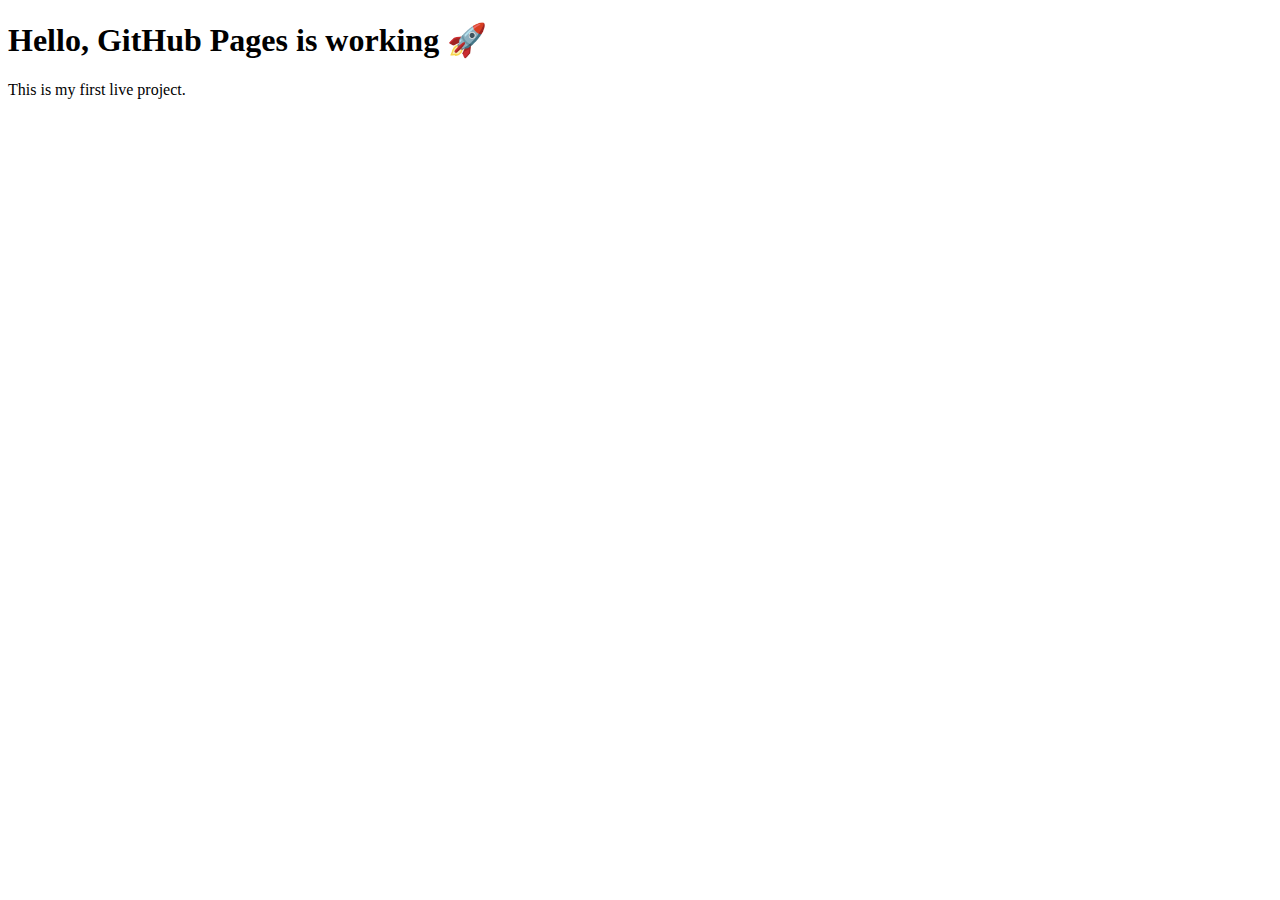
<file: index.htm>
<!DOCTYPE html>
<html lang="en">
<head>
  <meta charset="UTF-8">
  <meta name="viewport" content="width=device-width, initial-scale=1.0">
  <title>Spotify Clone</title>
</head>
<body>
  <h1>Hello, GitHub Pages is working 🚀</h1>
  <p>This is my first live project.</p>
</body>
</html>
</file>
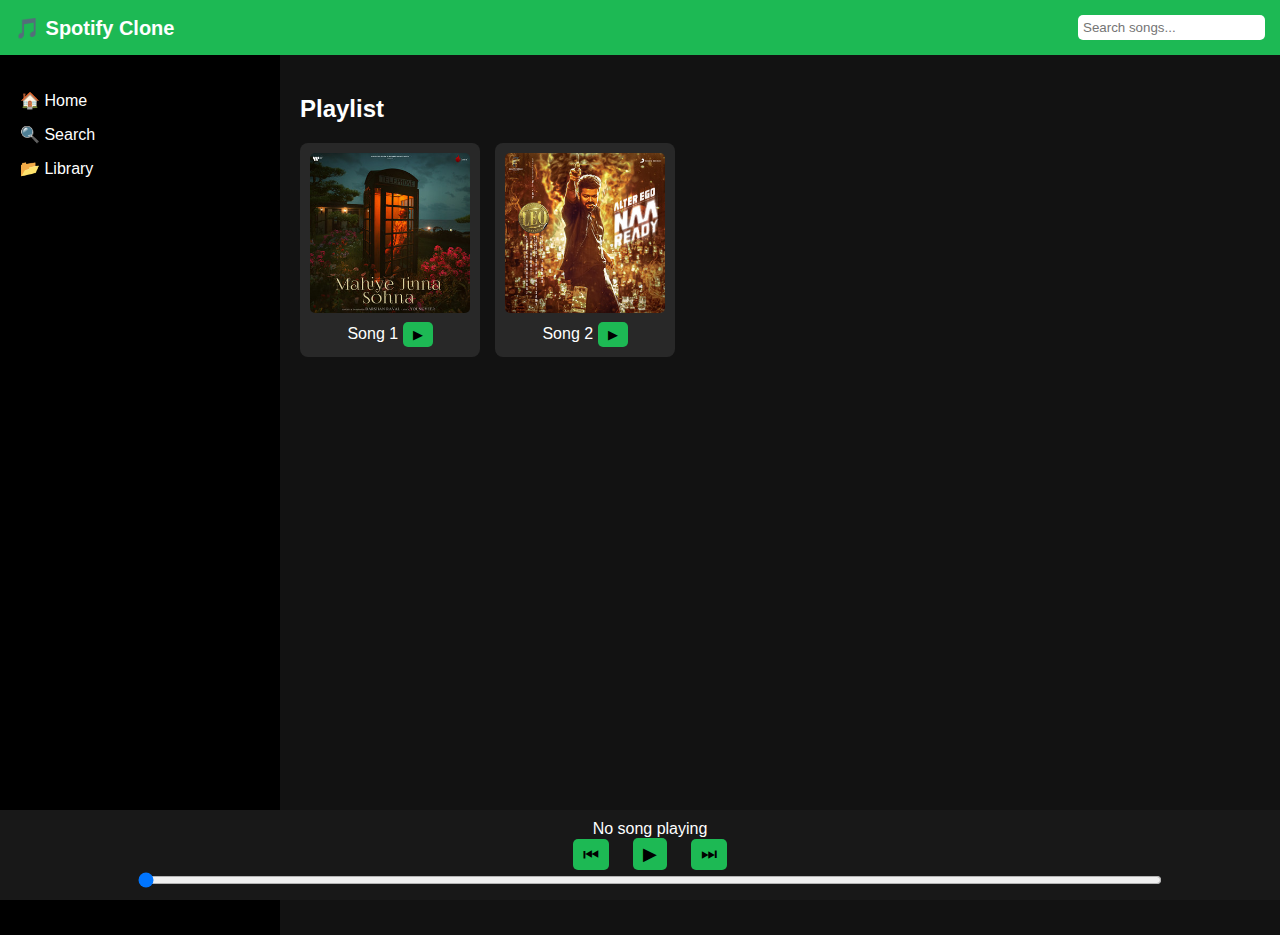
<file: index.html>
<!DOCTYPE html>
<html lang="en">
<head>
  <meta charset="UTF-8">
  <meta name="viewport" content="width=device-width, initial-scale=1.0">
  <title>Spotify Clone</title>
  <link rel="stylesheet" href="style.css">
</head>
<body>
  <!-- Navbar -->
  <nav>
    <div class="logo">🎵 Spotify Clone</div>
    <input type="text" placeholder="Search songs...">
  </nav>

  <!-- Main Layout -->
  <div class="container">
    <!-- Sidebar -->
    <aside>
      <ul>
        <li>🏠 Home</li>
        <li>🔍 Search</li>
        <li>📂 Library</li>
      </ul>
    </aside>

    <!-- Playlist Section -->
    <main>
      <h2>Playlist</h2>
      <div class="songList">
        <div class="songItem">
          <img src="card2img.jpeg" alt="cover">
          <span>Song 1</span>
          <button onclick="playSong(0)">▶</button>
        </div>
        <div class="songItem">
          <img src="card4img.jpeg" alt="cover">
          <span>Song 2</span>
          <button onclick="playSong(1)">▶</button>
        </div>
      </div>
    </main>
  </div>

  <!-- Music Player Bottom Bar -->
  <div class="bottom">
    <div id="currentSong">No song playing</div>
    <div class="controls">
      <button onclick="prevSong()">⏮</button>
      <button id="playPause" onclick="togglePlay()">▶</button>
      <button onclick="nextSong()">⏭</button>
    </div>
    <input type="range" id="progressBar" value="0" step="1">
  </div>

  <script src="script.js"></script>
</body>
</html>
</file>
<file: style.css>
body {
  margin: 0;
  font-family: Arial, sans-serif;
  background-color: #121212;
  color: white;
}
nav {
  background: #1db954;
  padding: 15px;
  display: flex;
  justify-content: space-between;
  align-items: center;
}
nav .logo {
  font-size: 20px;
  font-weight: bold;
}
nav input {
  padding: 5px;
  border-radius: 5px;
  border: none;
}
.container {
  display: flex;
}
aside {
  width: 20%;
  background: #000;
  padding: 20px;
  height: calc(100vh - 60px);
}
aside ul {
  list-style: none;
  padding: 0;
}
aside ul li {
  margin: 15px 0;
  cursor: pointer;
}
main {
  width: 80%;
  padding: 20px;
}
.songList {
  display: grid;
  grid-template-columns: repeat(auto-fill, minmax(150px, 1fr));
  gap: 15px;
}
.songItem {
  background: #282828;
  padding: 10px;
  border-radius: 8px;
  text-align: center;
}
.songItem img {
  width: 100%;
  border-radius: 5px;
}
.songItem button {
  margin-top: 5px;
  padding: 5px 10px;
  background: #1db954;
  border: none;
  border-radius: 5px;
  cursor: pointer;
}
.bottom {
  position: fixed;
  bottom: 0;
  left: 0;
  width: 100%;
  background: #181818;
  padding: 10px;
  display: flex;
  flex-direction: column;
  align-items: center;
}
.controls button {
  margin: 0 10px;
  padding: 5px 10px;
  font-size: 18px;
  border: none;
  border-radius: 5px;
  background: #1db954;
  cursor: pointer;
}
#progressBar {
  width: 80%;
  margin-top: 10px;
}
</file>
